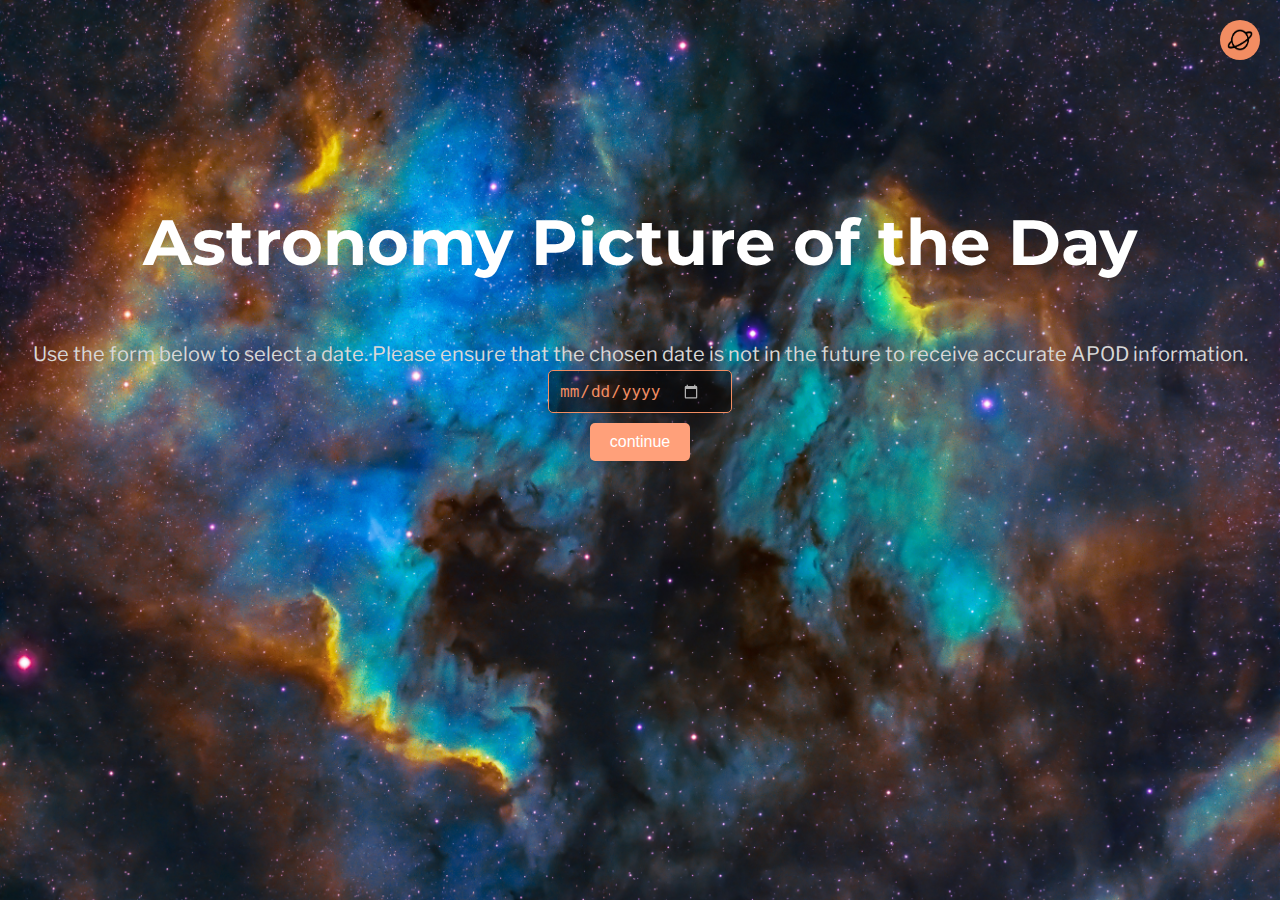
<file: index.html>
<!DOCTYPE html>
<html lang="en">

<head>
    <meta charset="UTF-8">
    <meta name="viewport" content="width=device-width, initial-scale=1.0">
    <title>Astronomy picture of the day!</title>
    <link rel="stylesheet" href="css/reset.css">
    <link rel="stylesheet" href="css/style.css">
    <link rel="preconnect" href="https://fonts.googleapis.com">
    <link rel="preconnect" href="https://fonts.gstatic.com" crossorigin>
    <link
        href="https://fonts.googleapis.com/css2?family=Libre+Franklin:ital,wght@0,100..900;1,100..900&family=Montserrat:ital,wght@0,100..900;1,100..900&display=swap"
        rel="stylesheet">
</head>

<body>


    <section id="home-section" class="main-section">
        <!-- Button for favourites -->
        <div class="square-button">
            <button class="show-favourites">
                <img src="images/space-icon.png" alt="Space Icon" class="space-icon">
            </button>
    </div>
        <!-- Title and Description -->
        <div>
            <h1 class="main-title">Astronomy Picture of the Day</h1>
            <p class="main-p">Use the form below to select a date. Please ensure that the chosen date is not in the
                future to receive
                accurate APOD information.</p>
        </div>

        <!-- Input form for date -->
        <form action="#" class="input-form" id="date-input">
            <input type="date" id="date" name="date">
            <input type="button" value="continue" id="show-picture-of-day">
        </form>
    </section>


    <section id="pictureofday-section" class="main-section">
        
    </section>

    <section id="favourites-section" class="main-section">
        <!-- Back button -->
        <a href="">
            <img src="images/back-arrow.png" alt="Back">
        </a>
    
        <!-- Title and Description -->
        <div>
            <h1>Favourites</h1>
        </div>
    
        <!-- Image grid -->
        <div class="image-grid">

        </div>
    </section>
    
    <div id="modal" class="modal"></div>

    <script src="js/script.js"></script>
</body>

</html>
</file>
<file: css/style.css>
/*  hide all sections except the home section */
#pictureofday-section,
#favourites-section {
    display: none;
}

/* Styling background */
body {
    background-image: url("../images/background.jpg");
    width: 100%;
    height: 100%;
    background-size: cover;
}

/* Styling font sizes */
h1,
h3,
p {
    font-family: "Montserrat", sans-serif;
    color: #FFFFFF;
}

h1 {
    font-size: 64px;
    font-weight: bold;
}

h3 {
    text-align: center;
    font-size: 32px;
    font-weight: bold;
}

p {
    font-family: "Libre Franklin", sans-serif;
    font-size: 20px;
    font-weight: normal;
    color: #D7D7D7;
}

/* Styling title and paragraphs */
.pictureofday-container{
    padding: 0px 100px;
}

.main-title {
    text-align: center;
    padding-top: 210px;
}

.main-p {
    text-align: center;
    padding-top: 64px;
    line-height: 32px;
}

.main-title-pic {
    text-align: center;
    padding-top: 60px;
}


.main-p-pic {
    padding-top: 24px;
    line-height: 32px;
    padding-bottom: 40px;
}

.date-p-pic {
    text-align: center;
    padding-top: 24px;
    line-height: 32px;
    font-size: 16px;
}

.picofday-image {
    display: block;
    margin-left: auto;
    margin-right: auto;
    width: 60%;
}

/* Orange Line */

.orange-line {
    height: 26px; 
    background-color: #F28D62; 
    margin: 0 55px;
    border-radius: 12px;
}

/* Styling Form */

.input-form {
    text-align: center;
}

.input-form input[type="date"] {
    display: block; 
    margin: 0 auto; 
    margin-bottom: 10px; 
    color: #F28D62;
    border: 1px solid #F28D62;
    background-color: rgba(0, 0, 0, 0.5);
}

.input-form input[type="button"] {
    display: block; 
    margin: 0 auto; 
    background-color: #FFA07A;
    color: #fff; 
    border: none;
    padding: 10px 20px;
    font-size: 16px;
    cursor: pointer;
    border-radius: 5px; 
    transition: background-color 0.3s;
}

.input-form input[type="button"]:hover {
    background-color: #fa5b1c; 
}

/* Style the date input */
.input-form input[type="date"] {
    font-size: 16px;
    padding: 10px;
    border-radius: 5px;
    background-position: right center;
    background-repeat: no-repeat;
    padding-right: 30px;
}

/* Style for hover state */
.input-form input[type="date"]:hover {
    border-color: #FFA07A; 
}

/* Style for focus state */
.input-form input[type="date"]:focus {
    outline: none; 
    box-shadow: 0 0 5px rgba(0, 0, 0, 0.3); 
}

/* Adjust color of the date input icon*/
.input-form input[type="date"]::-webkit-calendar-picker-indicator {
    filter: invert(70%);
    color: #FFA07A;
}

/* Styling image of the day */
.picofday {
    display: block;
    margin-left: auto;
    margin-right: auto;
}

/* Footer */
footer {
    text-align: center;
    padding: 20px;
}

footer p {
    margin: 5px;
    font-size: 15px;
}

/* Favourites button */

.square-button {
    position: absolute;
    top: 20px;
    right: 20px;
    z-index: 999; 
}

.square-button button {
    background-color: #F28D62;
    border: none;
    width: 40px;
    height: 40px;
    border-radius: 50%;
    cursor: pointer;
    padding: 5px;
}

.square-button button:hover {
    background-color: #FFA07A;
}

.square-button button img {
    width: 100%;
    height: 100%;
}

/* Style for "Add to favourites" button */
.button-container{
    text-align: center;
    padding-bottom: 20px;
}

.add-fav {
    background-color: #FFA07A;
    color: #fff; 
    border: none;
    padding: 10px 20px;
    font-size: 16px;
    cursor: pointer;
    border-radius: 5px; 
    transition: background-color 0.3s;
}

.add-fav:hover {
    background-color: #fa5b1c; 
}

/* Space icon */
.space-icon {
    width: 100%;
    height: 100%;
}

/* CSS for the grid layout */
.image-grid {
    display: grid;
    grid-template-columns: repeat(3, 1fr); /* Three columns with equal width */
    grid-gap: 10px;
    color: white; 
    font-size: 24px;
}

/* CSS for the image container */
.image {
    width: 100%;
    height: auto;
    margin: 5px;
    max-width: 100%; /* Ensures images don't exceed their container width */
}

/* CSS for the image */
.grid-image {
    width: 100%;
    height: auto;
    object-fit: cover;
}




/* Load more button */
.load-more-button {
    text-align: center;
    padding-top: 40px;
    padding-bottom: 100px;
}

.load-more-button button {
    font-family: "Montserrat", sans-serif;
    font-size: 24px;
    font-weight: normal;
    background-color: #F28D62;
    color: #FFFFFF;
    border: none;
    padding: 12px 24px;
    border-radius: 12px;
    cursor: pointer;
    transition: background-color 0.3s ease;
}

.load-more-button button:hover {
    background-color: #FFA07A;
}

/* Modal */
.modal {
    display: none;
    position: fixed;
    z-index: 9999;
    left: 0;
    top: 0;
    width: 100%;
    height: 100%;
    overflow: auto;
    background-color: rgba(0, 0, 0, 0.5);
}

.modal-content {
    background-color: #fefefe;
    margin: 15% auto;
    padding: 20px;
    border: 1px solid #888;
    width: 100%;
    max-width: 1000px;
    border-radius: 10px;
    box-shadow: 0 4px 8px rgba(0, 0, 0, 0.2);
}

.modal-content img {
    max-width: 1000px; 
    height: auto;
    display: block; 
    margin: 0 auto; 
}

.close {
    color: #aaaaaa;
    float: right;
    font-size: 28px;
    font-weight: bold;
}

.close:hover,
.close:focus {
    color: #000;
    text-decoration: none;
    cursor: pointer;
}

/* Style for the image container */
.image {
    position: relative; 
    display: inline-block; 
}

/* Style for the remove button */
.remove-button {
    position: absolute; 
    top: 50%; 
    left: 50%; 
    transform: translate(-50%, -50%); 
    background-color: #FFA07A;
    color: white;
    border: none;
    padding: 10px 20px;
    border-radius: 5px;
    cursor: pointer;
    transition: background-color 0.3s ease;
    z-index: 1;
    display: none; /* Hide the button by default */
}


.image:hover .remove-button {
    display: block;
}

.remove-button:hover {
    background-color: #fa5b1c;
}


#favourites-section h1 {
    text-align: center;
    padding-bottom: 20px;
}


/* Media query for mobile devices */
@media only screen and (max-width: 600px) {
    #home-section,
    #pictureofday-section,
    #favourites-section {
        margin: 0 20px; 
    }

    
    .pictureofday-container {
        padding: 0px 20px;
    }

    .main-title {
        padding-top: 100px;
        font-size: 32px;
    }

    .main-p {
        padding-top: 32px;
        font-size: 16px;
    }

    .main-title-pic {
        padding-top: 40px;
        font-size: 24px;
    }

    .main-p-pic {
        padding-top: 16px;
        font-size: 14px;
        padding-bottom: 20px;
    }

    .date-p-pic {
        padding-top: 16px;
        font-size: 12px;
    }

    .picofday-image {
        width: 100%;
    }

    .image-grid {
        grid-template-columns: repeat(1, 1fr); /* One column for small screens */
    }

    .square-button {
        top: 10px;
        right: 10px;
    }

    .square-button button {
        width: 30px;
        height: 30px;
    }

    /* Adjust modal size for smaller screens */
    .modal-content {
        margin: 15% auto;
        width: 85%;
        max-width: none;
        border-radius: 0;
    }

    .modal-content img {
        max-width: 100%;
        height: auto;
    }


    #favourites-section h1 {
        font-size: 30px;
        text-align: center;
        padding-bottom: 20px;
    }

/* Set height of html and body to 100% */
html, body {
    height: 100%;
}

/* Styling background */
body {
    background-image: url("../images/background.jpg");
    background-size: cover;
    background-repeat: repeat;
    background-position: center;
    margin: 0;
    padding: 0; 
    height: 100vh; 
}

.image:hover .remove-button {
    display: inline-block;
}

}
</file>
